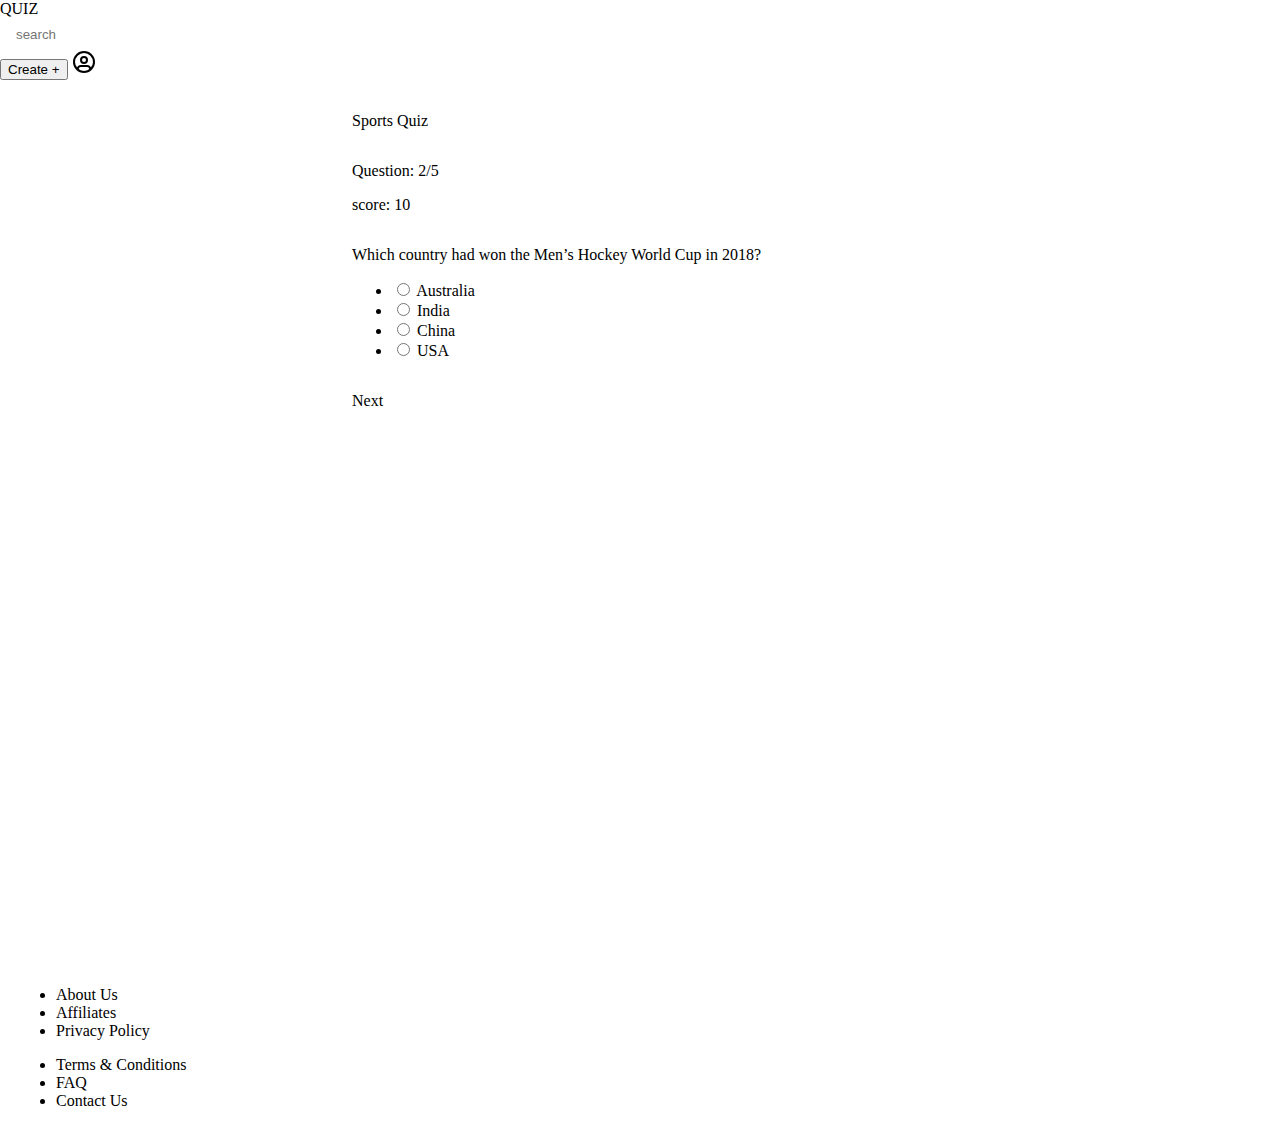
<file: question_page.html>
<!DOCTYPE html>
<html lang="en">

<head>
    <meta charset="UTF-8">
    <meta http-equiv="X-UA-Compatible" content="IE=edge">
    <meta name="viewport" content="width=device-width, initial-scale=1.0">
    <title>Quiz</title>
    <link rel="stylesheet" href="https://objective-banach-71e419.netlify.app/main.d8c72a9941bec826e9fd.css">
    <link rel="stylesheet" href="./question_page.css">
</head>

<body>

    <nav class="top-navigation-component d-flex flex-align-center bg-white-full">
        <div class="left d-flex flex-justify-center text-xl">
            QUIZ
        </div>
        <div class="center d-flex flex-center">
            <input class="navbar-input" type="text" placeholder="search">
        </div>
        <div class="right d-flex flex-align-center flex-justify-evenly">
            <button class="btn btn-primary">Create +</button>
            <svg xmlns="http://www.w3.org/2000/svg" width="24" height="24" viewBox="0 0 24 24" fill="none"
                stroke="#000000" stroke-width="2" stroke-linecap="round" stroke-linejoin="round">
                <path d="M5.52 19c.64-2.2 1.84-3 3.22-3h6.52c1.38 0 2.58.8 3.22 3" />
                <circle cx="12" cy="10" r="3" />
                <circle cx="12" cy="12" r="10" />
            </svg>
        </div>
    </nav>

    <main class="main-content">

        <div class="quiz-container">
            <header class="heading-xl">Sports Quiz</header>
            <div class="d-flex flex-justify-between">
                <p>Question: 2/5</p>
                <p>score: 10</p>
            </div>
            <div class="quiz-question">
                <p class="text-xl">Which country had won the Men’s Hockey World Cup in 2018?
                </p>
                <ul class="styled-list">
                    <li>
                        <input type="radio" name="quiz-option" id="australia">
                        <label for="australia">Australia</label>
                    </li>
                    <li>
                        <input type="radio" name="quiz-option" id="india">
                        <label for="india">India</label>
                    </li>
                    <li>
                        <input type="radio" name="quiz-option" id="china">
                        <label for="china">China</label>
                    </li>
                    <li>
                        <input type="radio" name="quiz-option" id="usa">
                        <label for="usa">USA</label>
                    </li>
                </ul>
            </div>
            <div class="d-flex flex-justify-end">
                <but class="btn btn-primary">Next</but>
            </div>
        </div>
    </main>
    <footer class="footer grid-col-2">
        <div class="left d-flex flex-center">
            <ul>
                <li>About Us</li>
                <li>Affiliates</li>
                <li>Privacy Policy</li>
            </ul>
        </div>
        <div class="right d-flex flex-center">
            <ul>
                <li>Terms & Conditions</li>
                <li>FAQ</li>
                <li>Contact Us</li>
            </ul>
        </div>
        </div>
    </footer>
</body>

</html>
</file>
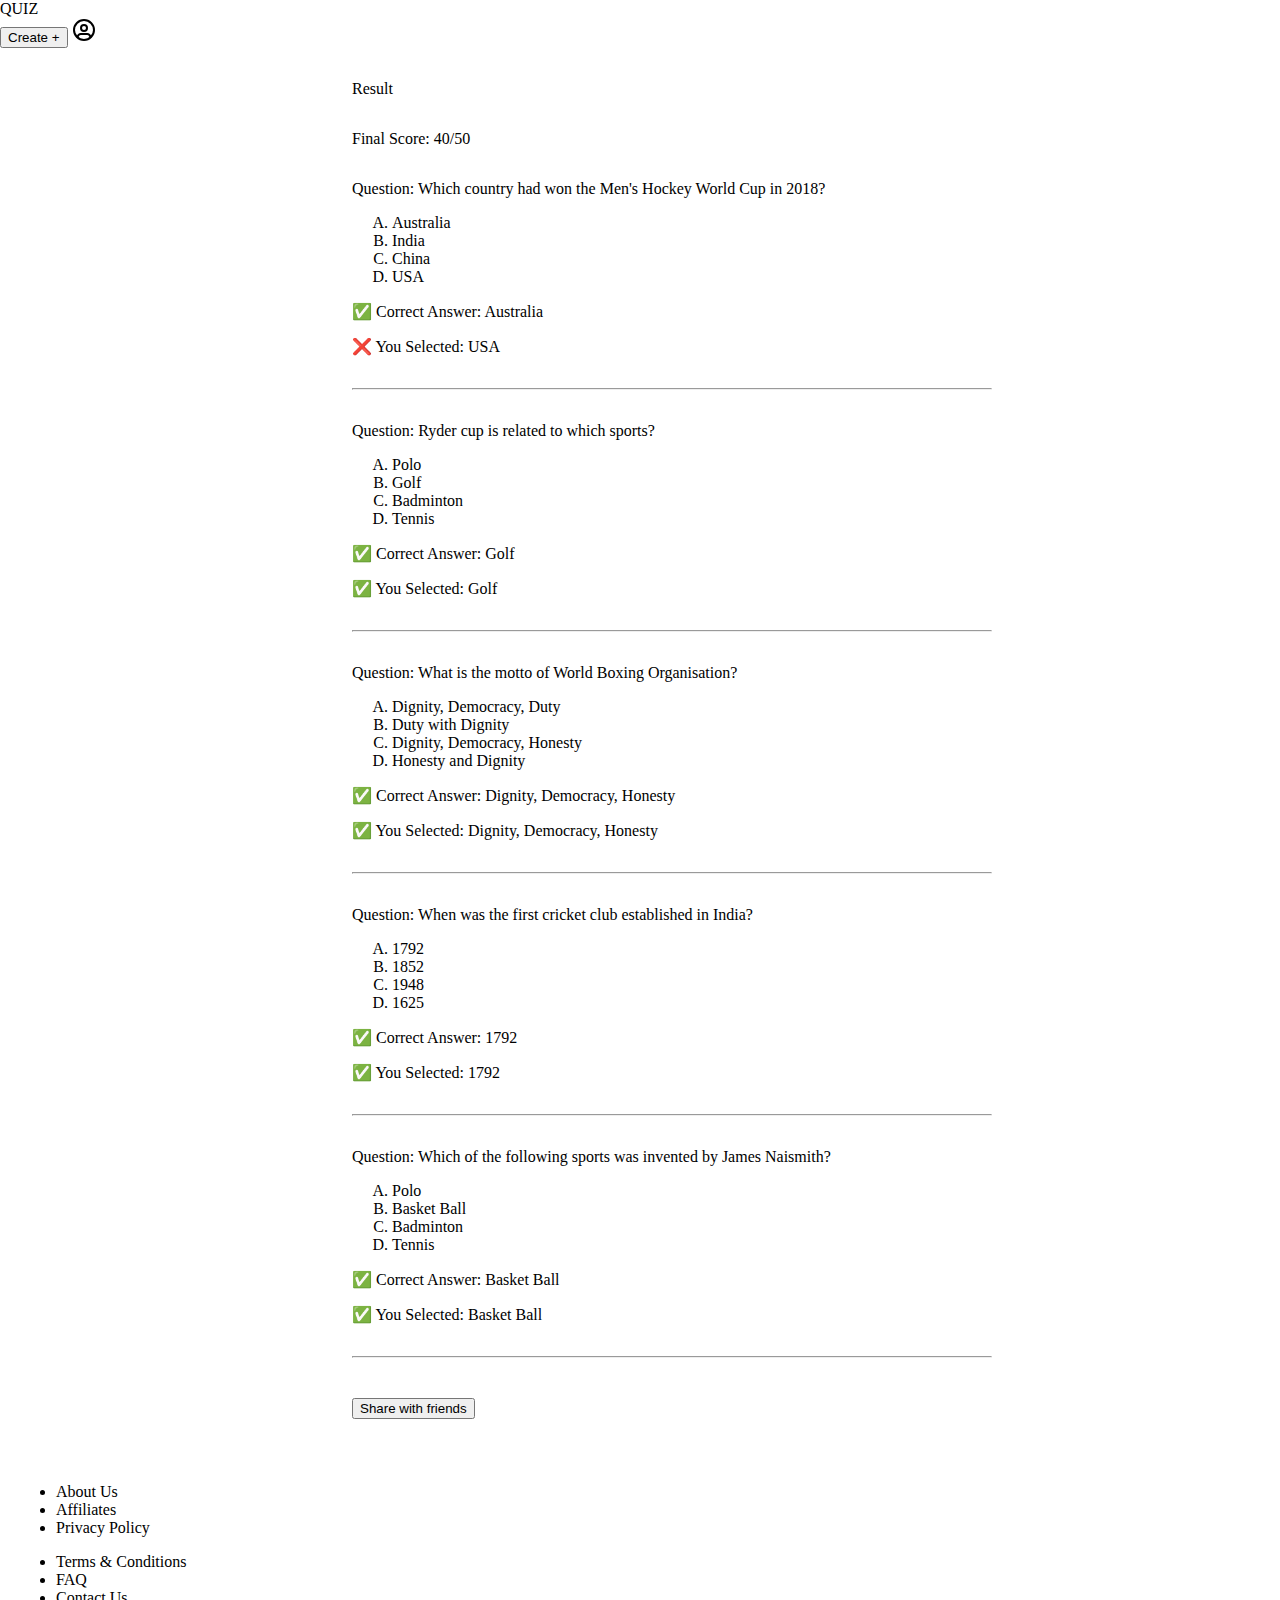
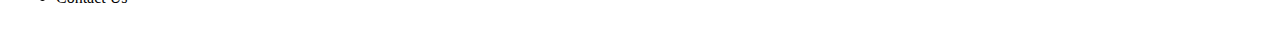
<file: result_page.html>
<!DOCTYPE html>
<html lang="en">

<head>
    <meta charset="UTF-8">
    <meta http-equiv="X-UA-Compatible" content="IE=edge">
    <meta name="viewport" content="width=device-width, initial-scale=1.0">
    <title>Quiz</title>
    <link rel="stylesheet" href="https://objective-banach-71e419.netlify.app/main.d8c72a9941bec826e9fd.css">
    <link rel="stylesheet" href="./result_page.css">
</head>

<body>

    <nav class="top-navigation-component d-flex flex-align-center bg-white-full">
        <div class="left d-flex flex-justify-center text-xl">
            QUIZ
        </div>
        <div class="center d-flex flex-center">
        </div>
        <div class="right d-flex flex-align-center flex-justify-evenly">
            <button class="btn btn-primary">Create +</button>
            <svg xmlns="http://www.w3.org/2000/svg" width="24" height="24" viewBox="0 0 24 24" fill="none"
                stroke="#000000" stroke-width="2" stroke-linecap="round" stroke-linejoin="round">
                <path d="M5.52 19c.64-2.2 1.84-3 3.22-3h6.52c1.38 0 2.58.8 3.22 3" />
                <circle cx="12" cy="10" r="3" />
                <circle cx="12" cy="12" r="10" />
            </svg>
        </div>
    </nav>

    <main class="main-content">

        <div class="result-container">
            <header class="heading-xl">Result</header>
            <div class="d-flex flex-justify-center">
                <p class="text-xl">Final Score: 40/50</p>
            </div>
            <div class="quiz-solution">
                <p class="text-xl">Question: Which country had won the Men's Hockey World Cup in 2018?
                </p>
                <ul class="styled-list">
                    <li>Australia</li>
                    <li>India</li>
                    <li>China</li>
                    <li>USA</li>
                </ul>
                <p>&#9989; Correct Answer: Australia</p>
                <p>&#10060; You Selected: USA</p>
            </div>
            <hr>
            <div class="quiz-solution">
                <p class="text-xl">Question: Ryder cup is related to which sports?
                </p>
                <ul class="styled-list">
                    <li>Polo</li>
                    <li>Golf</li>
                    <li>Badminton</li>
                    <li>Tennis</li>
                </ul>
                <p>&#9989; Correct Answer: Golf</p>
                <p>&#9989; You Selected: Golf</p>
            </div>
            <hr>
            <div class="quiz-solution">
                <p class="text-xl">Question: What is the motto of World Boxing Organisation?
                </p>
                <ul class="styled-list">
                    <li>Dignity, Democracy, Duty</li>
                    <li>Duty with Dignity</li>
                    <li>Dignity, Democracy, Honesty</li>
                    <li>Honesty and Dignity</li>
                </ul>
                <p>&#9989; Correct Answer: Dignity, Democracy, Honesty</p>
                <p>&#9989; You Selected: Dignity, Democracy, Honesty</p>
            </div>
            <hr>
            <div class="quiz-solution">
                <p class="text-xl">Question: When was the first cricket club established in India?
                </p>
                <ul class="styled-list">
                    <li>1792</li>
                    <li>1852</li>
                    <li>1948</li>
                    <li>1625</li>
                </ul>
                <p>&#9989; Correct Answer: 1792</p>
                <p>&#9989; You Selected: 1792</p>
            </div>
            <hr>
            <div class="quiz-solution">
                <p class="text-xl">Question: Which of the following sports was invented by James Naismith?
                </p>
                <ul class="styled-list">
                    <li>Polo</li>
                    <li>Basket Ball</li>
                    <li>Badminton</li>
                    <li>Tennis</li>
                </ul>
                <p>&#9989; Correct Answer: Basket Ball</p>
                <p>&#9989; You Selected: Basket Ball</p>
            </div>
            <hr>
            <button class="btn btn-primary">Share with friends</button>
        </div>
    </main>
    <footer class="footer grid-col-2">
        <div class="left d-flex flex-center">
            <ul>
                <li>About Us</li>
                <li>Affiliates</li>
                <li>Privacy Policy</li>
            </ul>
        </div>
        <div class="right d-flex flex-center">
            <ul>
                <li>Terms & Conditions</li>
                <li>FAQ</li>
                <li>Contact Us</li>
            </ul>
        </div>
        </div>
    </footer>
</body>

</html>
</file>
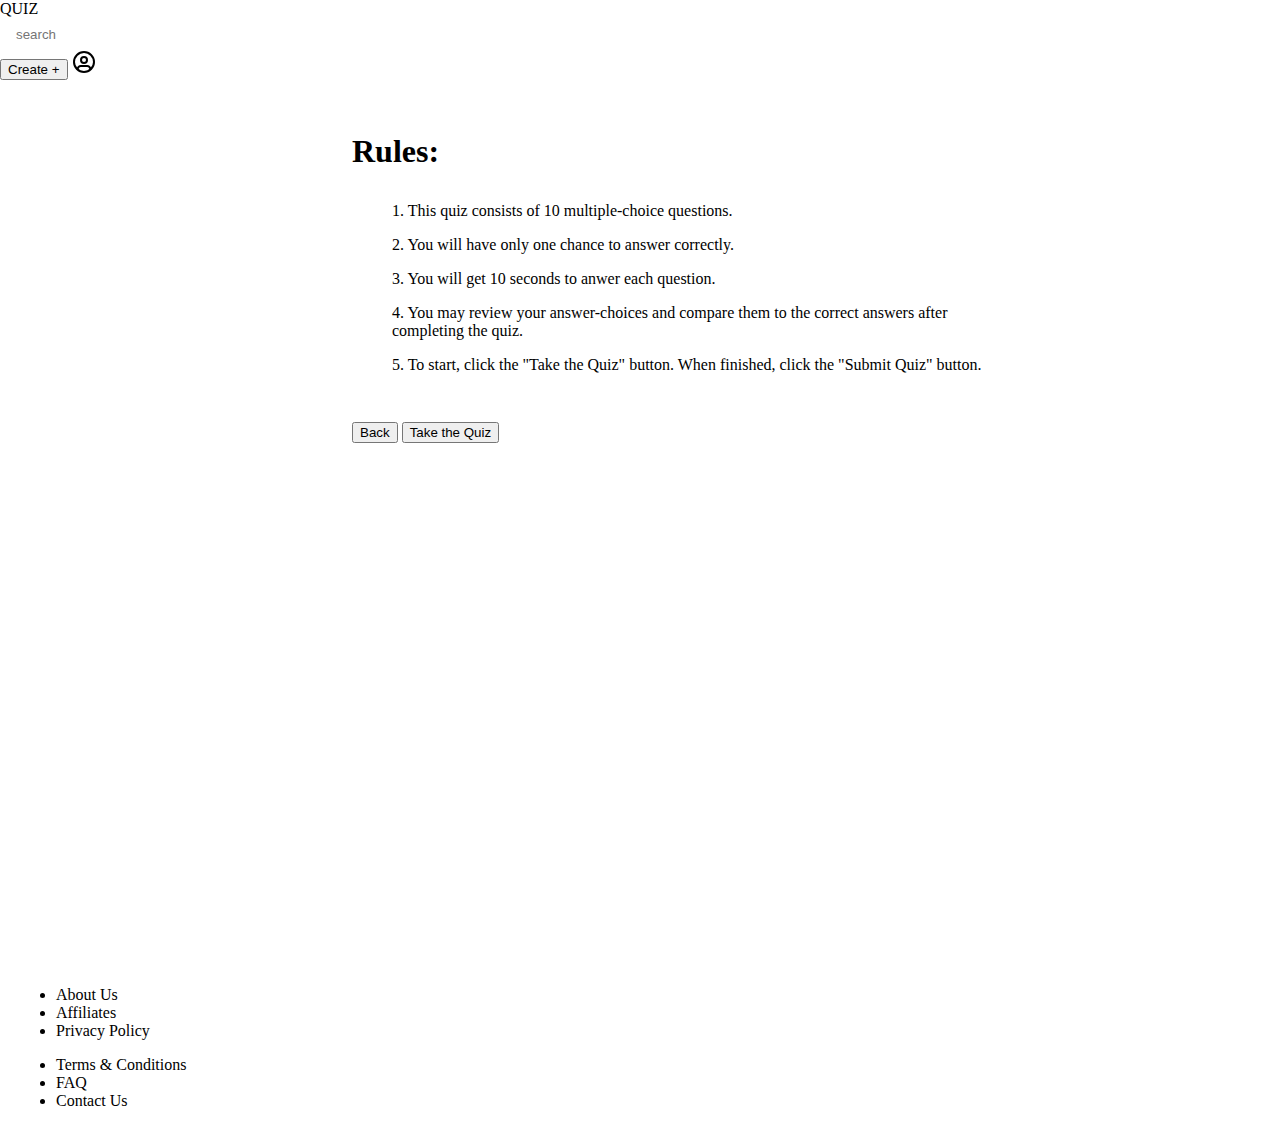
<file: rules_page.html>
<!DOCTYPE html>
<html lang="en">

<head>
    <meta charset="UTF-8">
    <meta http-equiv="X-UA-Compatible" content="IE=edge">
    <meta name="viewport" content="width=device-width, initial-scale=1.0">
    <title>Quiz</title>
    <link rel="stylesheet" href="https://objective-banach-71e419.netlify.app/main.d8c72a9941bec826e9fd.css">
    <link rel="stylesheet" href="./rules_page.css">
</head>

<body>

    <nav class="top-navigation-component d-flex flex-align-center bg-white-full">
        <div class="left d-flex flex-justify-center text-xl">
            QUIZ
        </div>
        <div class="center d-flex flex-center">
            <input class="navbar-input" type="text" placeholder="search">
        </div>
        <div class="right d-flex flex-align-center flex-justify-evenly">
            <button class="btn btn-primary">Create +</button>
            <svg xmlns="http://www.w3.org/2000/svg" width="24" height="24" viewBox="0 0 24 24" fill="none"
                stroke="#000000" stroke-width="2" stroke-linecap="round" stroke-linejoin="round">
                <path d="M5.52 19c.64-2.2 1.84-3 3.22-3h6.52c1.38 0 2.58.8 3.22 3" />
                <circle cx="12" cy="10" r="3" />
                <circle cx="12" cy="12" r="10" />
            </svg>
        </div>
    </nav>

    <main class="main-content">

        <div class="rules-container">
            <h1>Rules:</h1>
            <ul class="rules-list">
                <li class="rules-list-item text-lg">1. This quiz consists of 10 multiple-choice questions.</li>
                <li class="rules-list-item text-lg">2. You will have only one chance to answer correctly.</li>
                <li class="rules-list-item text-lg">3. You will get 10 seconds to anwer each question.</li>
                <li class="rules-list-item text-lg">4. You may review your answer-choices and compare them to the
                    correct
                    answers after completing the
                    quiz.
                </li>
                <li class="rules-list-item text-lg">5. To start, click the "Take the Quiz" button. When finished, click
                    the
                    "Submit Quiz" button.</li>
            </ul>
            <button class="btn btn-secondary">Back</button>
            <button class="btn btn-primary">Take the Quiz</button>
        </div>
    </main>
    <footer class="footer grid-col-2">
        <div class="left d-flex flex-center">
            <ul>
                <li>About Us</li>
                <li>Affiliates</li>
                <li>Privacy Policy</li>
            </ul>
        </div>
        <div class="right d-flex flex-center">
            <ul>
                <li>Terms & Conditions</li>
                <li>FAQ</li>
                <li>Contact Us</li>
            </ul>
        </div>
        </div>
    </footer>
</body>

</html>
</file>
<file: question_page.css>
body {
  margin: 0 auto;
  max-width: 90rem;
}

.navbar-input {
  width: 80%;
  height: 2rem;
  border: 1px solid var(--clr-black-outline);
  padding: 0 1rem;
  position: relative;
  border-radius: var(--border-radius-sm);
}

.navbar-input:focus {
  outline-color: var(--clr-primary-mid);
}

.main-content {
  width: 100%;
  min-height: 90vh;
  padding: 2rem;
  background-color: var(--clr-primary-hover);
}

.quiz-container > * + * {
  margin-top: 2rem;
}

.quiz-container {
  width: 50%;
  margin: 0 auto;
}

.footer {
  padding: 1rem;
  color: var(--clr-black-full);
  border-top: 1px solid var(--clr-black-disabled);
  background-color: var(--clr-primary-hover);
}

.bg-white-full {
  background-color: var(--clr-white-full);
}

@media screen and (max-width: 38em) {
  :root {
    font-size: 66.25%;
  }

  .quiz-container {
    width: 90%;
    height: 70vh;
  }
}
</file>
<file: result_page.css>
body {
  margin: 0 auto;
  max-width: 90rem;
}

.navbar-input {
  width: 80%;
  height: 2rem;
  border: 1px solid var(--clr-black-outline);
  padding: 0 1rem;
  position: relative;
  border-radius: var(--border-radius-sm);
}

.navbar-input:focus {
  outline-color: var(--clr-primary-mid);
}

.main-content {
  width: 100%;
  min-height: 90vh;
  padding: 2rem;
  background-color: var(--clr-primary-hover);
}

.result-container > * + * {
  margin-top: 2rem;
}

.result-container {
  width: 50%;
  margin: 0 auto;
}

.footer {
  padding: 1rem;
  color: var(--clr-black-full);
  border-top: 1px solid var(--clr-black-disabled);
  background-color: var(--clr-primary-hover);
}

.bg-white-full {
  background-color: var(--clr-white-full);
}

.quiz-solution li {
  list-style: upper-alpha;
}

@media screen and (max-width: 600px) {
  :root {
    font-size: 66.25%;
  }

  .result-container {
    width: 90%;
    height: auto;
  }
}
</file>
<file: rules_page.css>
body {
  margin: 0 auto;
  max-width: 90rem;
}

.navbar-input {
  width: 80%;
  height: 2rem;
  border: 1px solid var(--clr-black-outline);
  padding: 0 1rem;
  position: relative;
  border-radius: var(--border-radius-sm);
}

.navbar-input:focus {
  outline-color: var(--clr-primary-mid);
}

.main-content {
  width: 100%;
  min-height: 90vh;
  padding: 2rem;
  background-color: var(--clr-primary-hover);
}

.rules-container > * + * {
  margin-top: 2rem;
}

.rules-container {
  width: 50%;
  margin: 0 auto;
}

.footer {
  padding: 1rem;
  color: var(--clr-black-full);
  border-top: 1px solid var(--clr-black-disabled);
  background-color: var(--clr-primary-hover);
}

.bg-white-full {
  background-color: var(--clr-white-full);
}

.rules-list-item {
  list-style: none;
  margin-bottom: 1rem;
}

@media screen and (max-width: 38em) {
  :root {
    font-size: 66.25%;
  }

  .rules-container {
    width: 90%;
    height: 70vh;
  }
}
</file>
